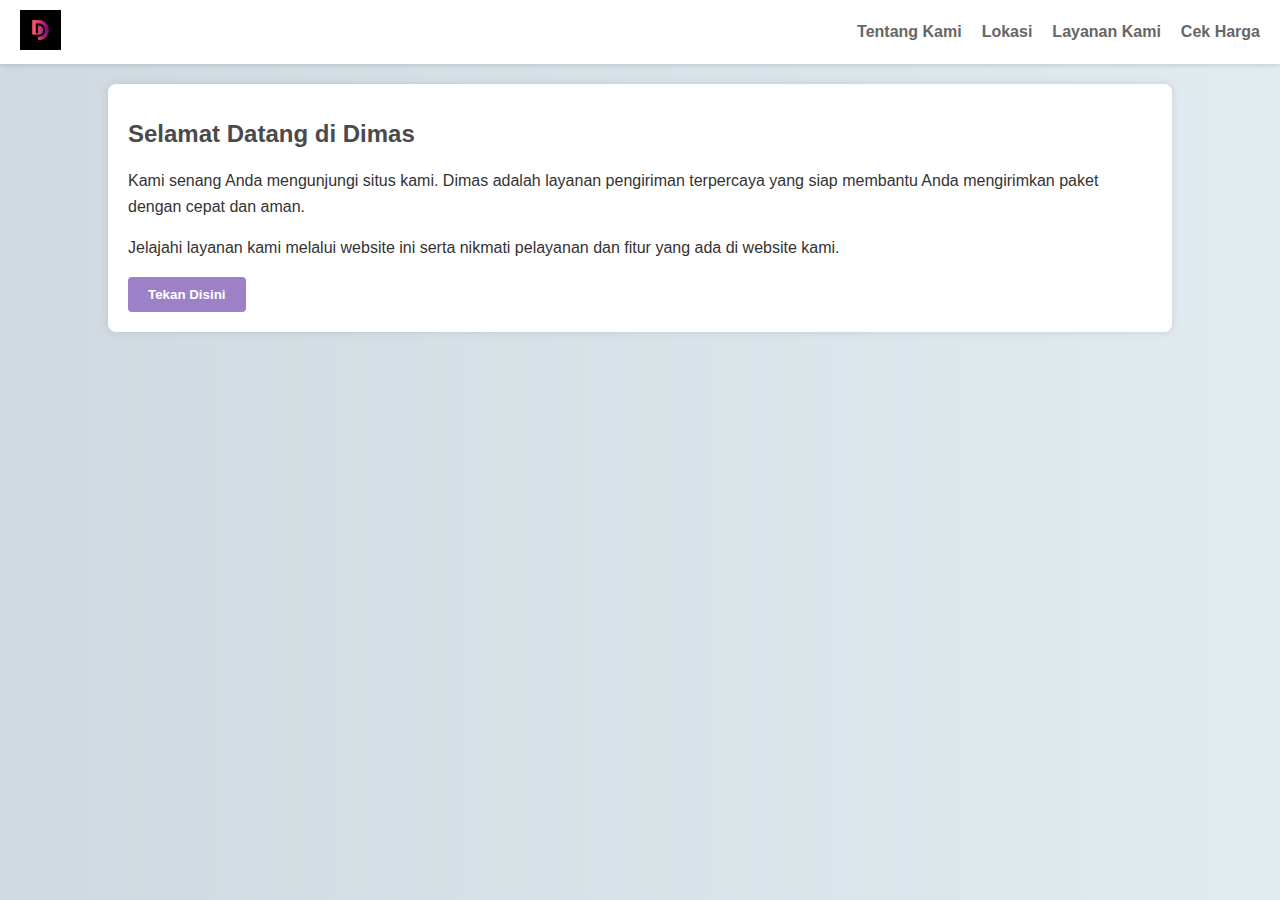
<file: index.html>
<!DOCTYPE html>
<html lang="en">
<head>
    <meta charset="UTF-8">
    <meta name="viewport" content="width=device-width, initial-scale=1.0">
    <title>Selamat Datang</title>
    <link rel="stylesheet" href="styles.css">
</head>
<body>
    <header class="navbar">
        <div class="logo">
            <img src="logo1.jpg" alt="Logo" height="40">
        </div>
        <nav class="nav-links">
            <a href="index1.html#tentang-kami">Tentang Kami</a>
            <a href="index1.html#lokasi">Lokasi</a>
            <a href="index1.html#layanan-kami">Layanan Kami</a>
            <a href="cek-harga.html">Cek Harga</a>
        </nav>
    </header>
    
    <div class="container">
        <h1>Selamat Datang di Dimas</h1>
        <p>Kami senang Anda mengunjungi situs kami. Dimas adalah layanan pengiriman terpercaya yang siap membantu Anda mengirimkan paket dengan cepat dan aman.</p>
        <p>Jelajahi layanan kami melalui website ini serta nikmati pelayanan dan fitur yang ada di website kami.</p>
        <a href="index1.html" class="cta-button"><button>Tekan Disini</button></a>
    </div>
</body>
</html>
</file>
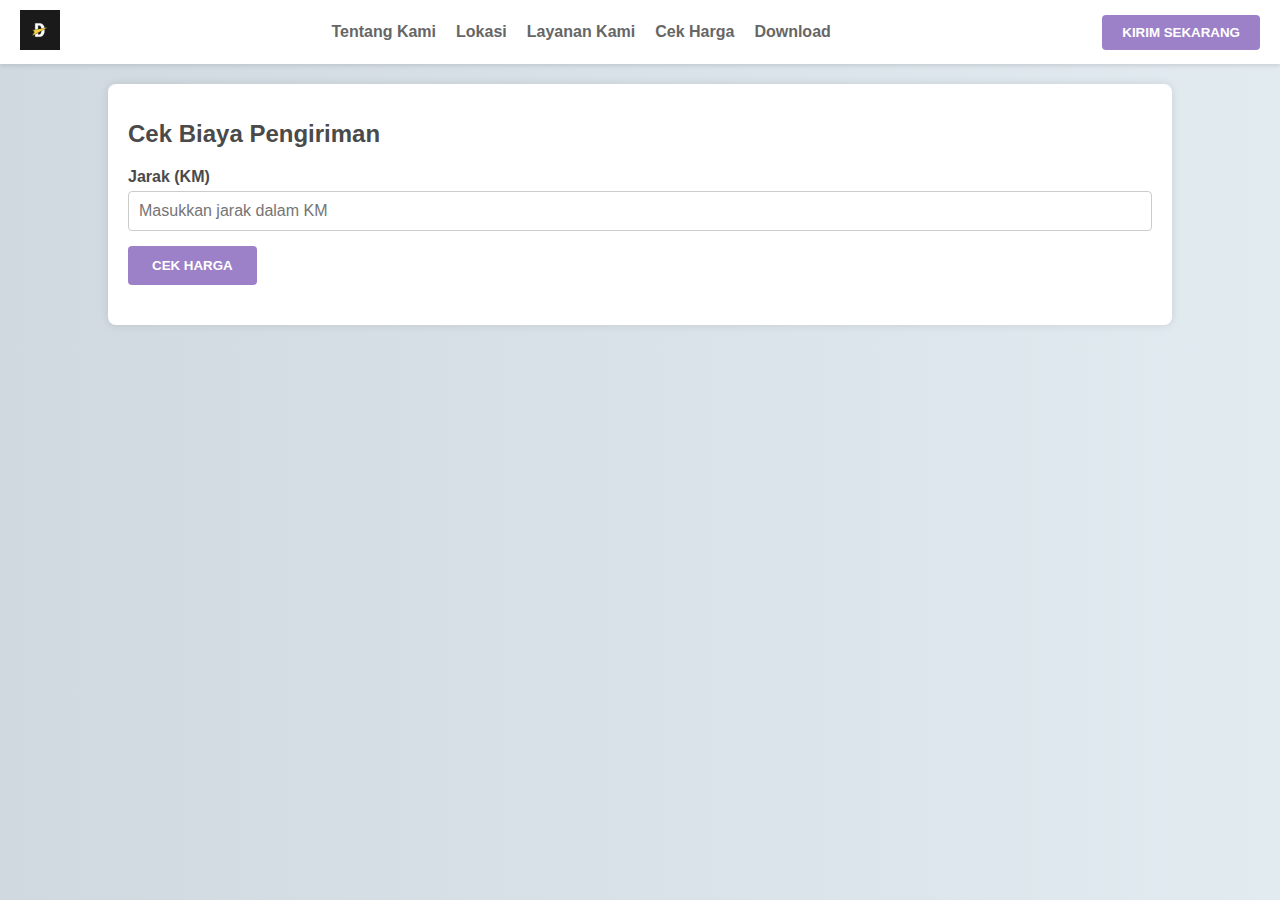
<file: cek-harga.html>
<!DOCTYPE html>
<html lang="en">
<head>
    <meta charset="UTF-8">
    <meta name="viewport" content="width=device-width, initial-scale=1.0">
    <title>Cek Harga</title>
    <link rel="stylesheet" href="styles.css">
</head>
<body>
    <header class="navbar">
        <div class="logo">
            <img src="logo.png" alt="Logo" height="40">
        </div>
        <nav class="nav-links">
            <a href="index.html#tentang-kami">Tentang Kami</a>
            <a href="index.html#lokasi">Lokasi</a>
            <a href="layanan-kami.html">Layanan Kami</a>
            <a href="cek-harga.html">Cek Harga</a>
            <a href="#">Download</a>
        </nav>
        <div class="cta-button">
            <button onclick="window.location.href='shipping-details.html'">KIRIM SEKARANG</button>
        </div>
    </header>
    
    <div class="container">
        <h1>Cek Biaya Pengiriman</h1>
        <form id="price-check-form" class="check-price-form">
            <div class="form-group">
                <label for="distance">Jarak (KM)</label>
                <input type="number" id="distance" min="0" step="1" placeholder="Masukkan jarak dalam KM" required>
            </div>
            <button type="submit">CEK HARGA</button>
        </form>
        <div id="result" class="result"></div>
    </div>
    
    <script src="script.js"></script>
</body>
</html>
</file>
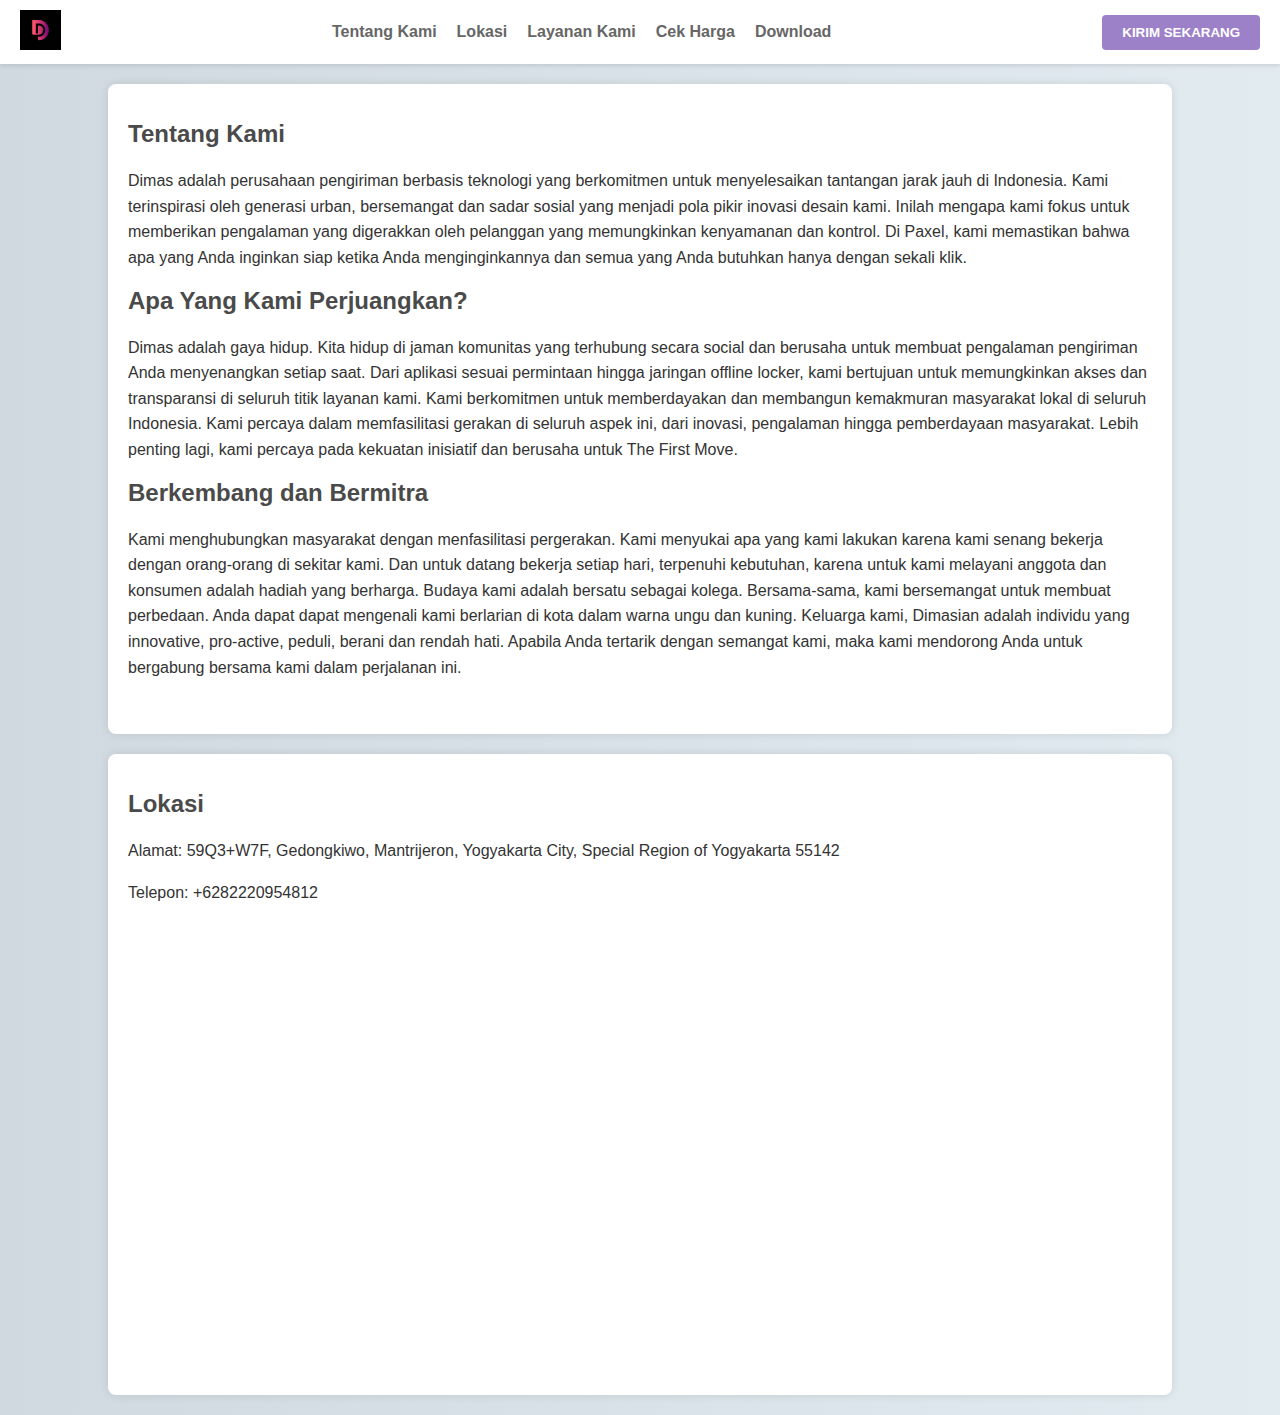
<file: index1.html>
<!DOCTYPE html>
<html lang="en">
<head>
    <meta charset="UTF-8">
    <meta name="viewport" content="width=device-width, initial-scale=1.0">
    <title>Landing Page</title>
    <link rel="stylesheet" href="styles.css">
</head>
<body>
    <header class="navbar">
        <div class="logo">
            <img src="logo1.jpg" alt="Logo" height="40">
        </div>
        <nav class="nav-links">
            <a href="#tentang-kami">Tentang Kami</a>
            <a href="#lokasi">Lokasi</a>
            <a href="layanan-kami.html">Layanan Kami</a>
            <a href="cek-harga.html">Cek Harga</a>
            <a href="#">Download</a>
        </nav>
        <div class="cta-button">
            <button onclick="window.location.href='shipping-details.html'">KIRIM SEKARANG</button>
        </div>
    </header>
    
    <div id="tentang-kami" class="container">
        <h1>Tentang Kami</h1>
        <p>
            Dimas adalah perusahaan pengiriman berbasis teknologi yang berkomitmen untuk menyelesaikan tantangan jarak jauh di Indonesia.
            Kami terinspirasi oleh generasi urban, bersemangat dan sadar sosial yang menjadi pola pikir inovasi desain kami. Inilah mengapa kami fokus untuk memberikan pengalaman yang digerakkan oleh pelanggan yang memungkinkan kenyamanan dan kontrol. Di Paxel, kami memastikan bahwa apa yang Anda inginkan siap ketika Anda menginginkannya dan semua yang Anda butuhkan hanya dengan sekali klik.
        </p>

        <h1>Apa Yang Kami Perjuangkan?</h1>
        <p>
            Dimas adalah gaya hidup. Kita hidup di jaman komunitas yang terhubung secara social dan berusaha untuk membuat pengalaman pengiriman Anda menyenangkan setiap saat. Dari aplikasi sesuai permintaan hingga jaringan offline locker, kami bertujuan untuk memungkinkan akses dan transparansi di seluruh titik layanan kami.
            Kami berkomitmen untuk memberdayakan dan membangun kemakmuran masyarakat lokal di seluruh Indonesia. Kami percaya dalam memfasilitasi gerakan di seluruh aspek ini, dari inovasi, pengalaman hingga pemberdayaan masyarakat. Lebih penting lagi, kami percaya pada kekuatan inisiatif dan berusaha untuk The First Move.
            </p>

        <h1> Berkembang dan Bermitra</h1>
        <p>
            Kami menghubungkan masyarakat dengan menfasilitasi pergerakan. Kami menyukai apa yang kami lakukan karena kami senang bekerja dengan orang-orang di sekitar kami. Dan untuk datang bekerja setiap hari, terpenuhi kebutuhan, karena untuk kami melayani anggota dan konsumen adalah hadiah yang berharga. Budaya kami adalah bersatu sebagai kolega. 
            Bersama-sama, kami bersemangat untuk membuat perbedaan. Anda dapat dapat mengenali kami berlarian di kota dalam warna ungu dan kuning. Keluarga kami, Dimasian adalah individu yang innovative, pro-active, peduli, berani dan rendah hati. Apabila Anda tertarik dengan semangat kami, maka kami mendorong Anda untuk bergabung bersama kami dalam perjalanan ini.
            </p>
        <br>
    </div>
    
    <div id="lokasi" class="container">
        <h1>Lokasi</h1>
        <p>
            Alamat: 59Q3+W7F, Gedongkiwo, Mantrijeron, Yogyakarta City, Special Region of Yogyakarta 55142
        </p>
        <p>
            Telepon: +6282220954812
        </p>

        <iframe src="https://www.google.com/maps/embed?pb=!1m18!1m12!1m3!1d1976.4058835325536!2d110.35231597554728!3d-7.809741221831772!2m3!1f0!2f0!3f0!3m2!1i1024!2i768!4f13.1!3m3!1m2!1s0x2e7a579343a6d671%3A0xe9ad3663bf9d50e!2sElementary%20School%20Suryowijayan!5e0!3m2!1sen!2sid!4v1720110226780!5m2!1sen!2sid" width="600" height="450" style="border:0;" allowfullscreen="" loading="lazy" referrerpolicy="no-referrer-when-downgrade"></iframe>

    </div>
    
    <script src="script.js"></script>
</body>
</html>
</file>
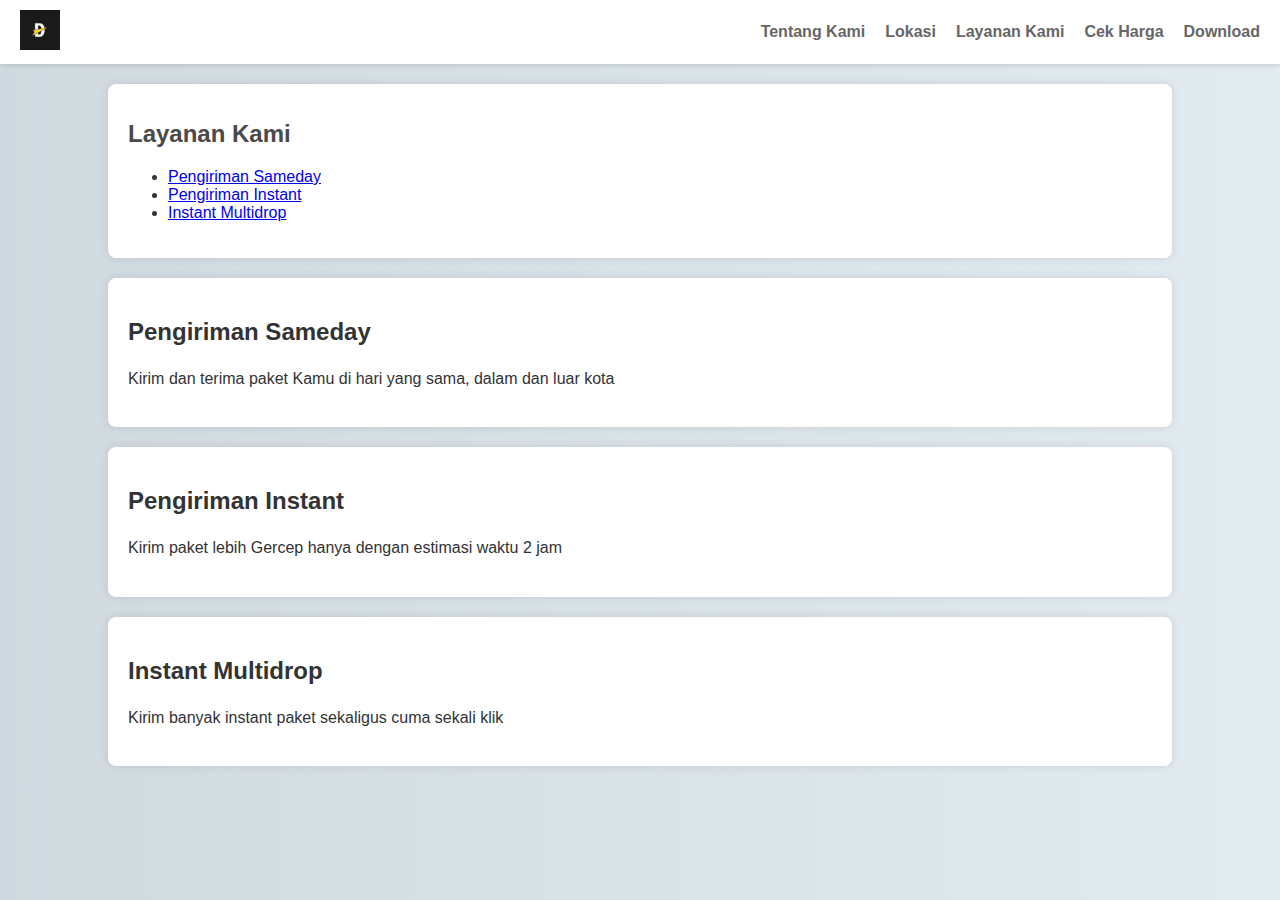
<file: layanan-kami.html>
<!DOCTYPE html>
<html lang="en">
<head>
    <meta charset="UTF-8">
    <meta name="viewport" content="width=device-width, initial-scale=1.0">
    <title>Layanan Kami</title>
    <link rel="stylesheet" href="styles.css">
</head>
<body>
    <header class="navbar">
        <div class="logo">
            <img src="logo.png" alt="Logo" height="40">
        </div>
        <nav class="nav-links">
            <a href="index.html#tentang-kami">Tentang Kami</a>
            <a href="index.html#lokasi">Lokasi</a>
            <a href="layanan-kami.html">Layanan Kami</a> <!-- Tautan ke halaman layanan kami -->
            <a href="cek-harga.html">Cek Harga</a>
            <a href="#">Download</a>
        </nav>
    </header>

    <div class="container">
        <h1>Layanan Kami</h1>
        <ul>
            <li><a href="#layanan-1">Pengiriman Sameday</a></li>
            <li><a href="#layanan-2">Pengiriman Instant</a></li>
            <li><a href="#layanan-3">Instant Multidrop</a></li>
        </ul>
    </div>
    
    <div id="layanan-1" class="container">
        <h2>Pengiriman Sameday</h2>
        <p>Kirim dan terima paket Kamu di hari yang sama, dalam dan luar kota</p>
    </div>
    
    <div id="layanan-2" class="container">
        <h2>Pengiriman Instant</h2>
        <p>Kirim paket lebih Gercep hanya dengan estimasi waktu 2 jam</p>
    </div>
    
    <div id="layanan-3" class="container">
        <h2>Instant Multidrop</h2>
        <p>Kirim banyak instant paket sekaligus cuma sekali klik</p>
    </div>
</body>
</html>
</file>
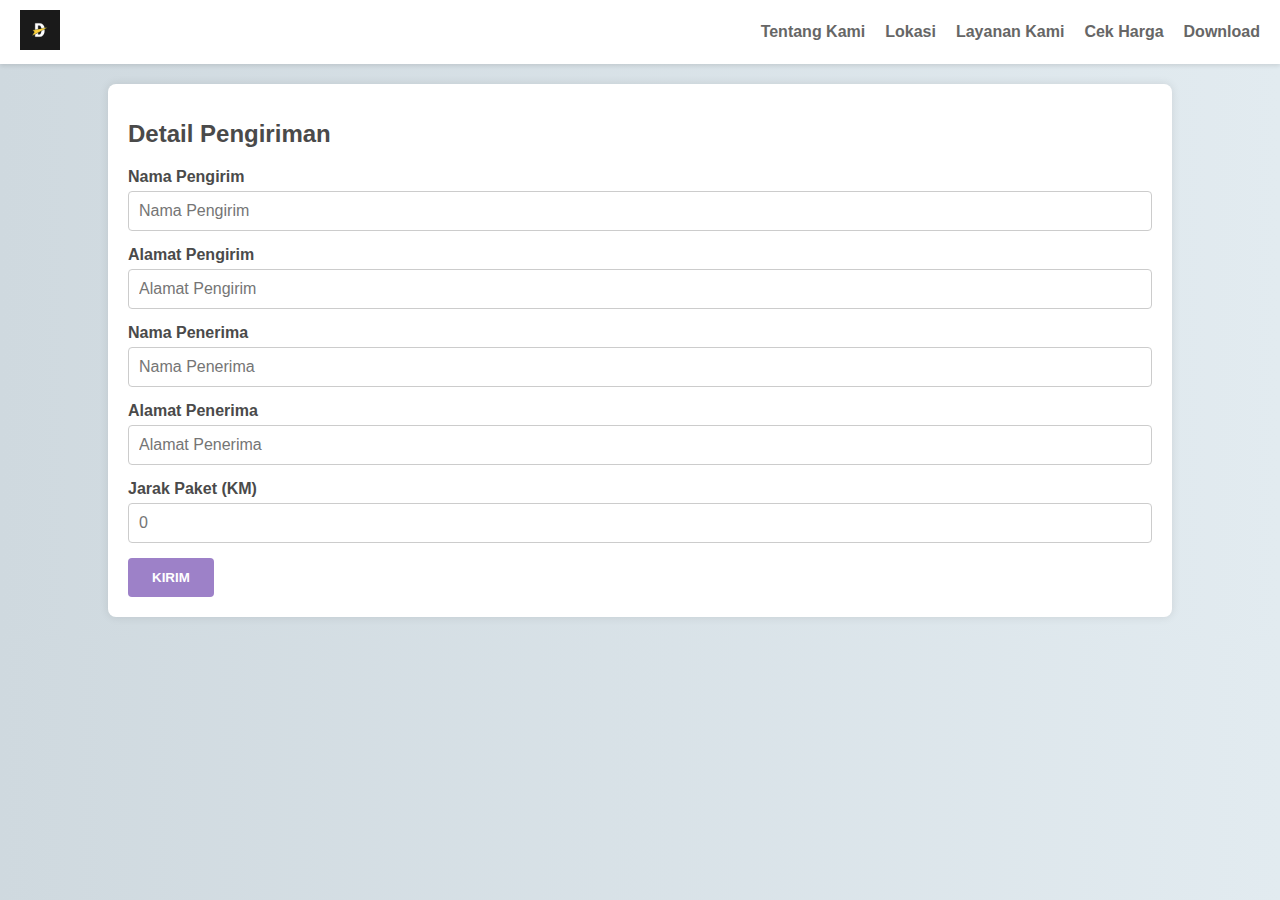
<file: shipping-details.html>
<!DOCTYPE html>
<html lang="en">
<head>
    <meta charset="UTF-8">
    <meta name="viewport" content="width=device-width, initial-scale=1.0">
    <title>Detail Pengiriman</title>
    <link rel="stylesheet" href="styles.css">
</head>
<body>
    <header class="navbar">
        <div class="logo">
            <img src="logo.png" alt="Paxel Logo" height="40">
        </div>
        <nav class="nav-links">
            <a href="index.html#tentang-kami">Tentang Kami</a>
            <a href="index.html#lokasi">Lokasi</a>
            <a href="index.html#layanan-kami">Layanan Kami</a>
            <a href="cek-harga.html">Cek Harga</a> <!-- Tautan Cek Harga -->
            <a href="#">Download</a>
        </nav>
    </header>
    
    <div class="container">
        <h1>Detail Pengiriman</h1>
        <form id="detail-shipping-form" action="save-shipping-details.php" method="post">
            <div class="form-group">
                <label for="sender-name">Nama Pengirim</label>
                <input type="text" id="sender-name" name="sender-name" placeholder="Nama Pengirim" required>
            </div>
            <div class="form-group">
                <label for="sender-address">Alamat Pengirim</label>
                <input type="text" id="sender-address" name="sender-address" placeholder="Alamat Pengirim" required>
            </div>
            <div class="form-group">
                <label for="recipient-name">Nama Penerima</label>
                <input type="text" id="recipient-name" name="recipient-name" placeholder="Nama Penerima" required>
            </div>
            <div class="form-group">
                <label for="recipient-address">Alamat Penerima</label>
                <input type="text" id="recipient-address" name="recipient-address" placeholder="Alamat Penerima" required>
            </div>
            <div class="form-group">
                <label for="package-distance">Jarak Paket (KM)</label>
                <input type="number" id="package-distance" name="package-distance" min="0" step="1" placeholder="0" required>
            </div>
            <button type="submit">KIRIM</button>
        </form>
    </div>
</body>
</html>
</file>
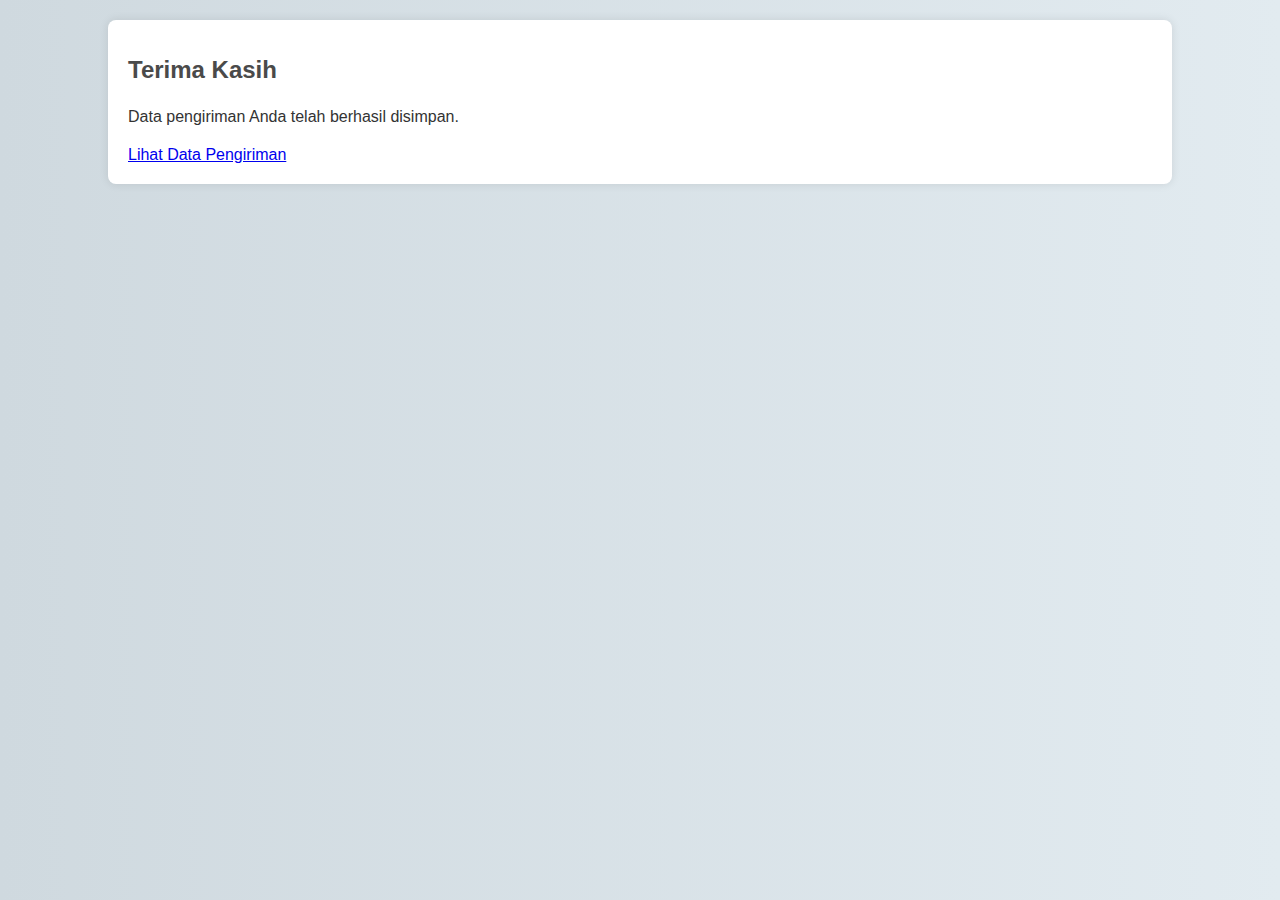
<file: thank-you.html>
<!DOCTYPE html>
<html lang="en">
<head>
    <meta charset="UTF-8">
    <meta name="viewport" content="width=device-width, initial-scale=1.0">
    <title>Terima Kasih</title>
    <link rel="stylesheet" href="styles.css">
</head>
<body>
    <div class="container">
        <h1>Terima Kasih</h1>
        <p>Data pengiriman Anda telah berhasil disimpan.</p>
        <a href="view-shipping-details.php">Lihat Data Pengiriman</a>
    </div>
</body>
</html>
</file>
<file: styles.css>
/* Gaya umum untuk body dan teks */
body {
    font-family: 'Segoe UI', Tahoma, Geneva, Verdana, sans-serif;
    margin: 0;
    padding: 0;
    background: linear-gradient(to right, #cfd9df, #e2ebf0); /* Background dengan gradasi dari biru muda ke putih */
    color: #333; /* Warna teks umum */
}

/* Gaya untuk header */
header {
    background-color: #fff; /* Warna latar belakang header */
    box-shadow: 0 2px 4px rgba(0, 0, 0, 0.1); /* Efek bayangan untuk header */
    padding: 10px 20px; /* Padding dalam header */
    display: flex;
    justify-content: space-between;
    align-items: center;
}

.logo img {
    height: 40px;
}

.nav-links {
    display: flex;
    gap: 20px;
}

.nav-links a {
    text-decoration: none;
    color: #666; /* Warna tautan navigasi */
    font-weight: bold;
    transition: color 0.3s ease; /* Transisi warna tautan */
}

.nav-links a:hover {
    color: #333; /* Warna tautan saat dihover */
}

.cta-button button {
    padding: 10px 20px;
    background-color: #9d81c8; /* Warna latar belakang tombol CTA */
    border: none;
    border-radius: 4px;
    color: white; /* Warna teks tombol CTA */
    font-weight: bold;
    cursor: pointer;
    transition: background-color 0.3s ease; /* Transisi perubahan warna saat dihover */
}

.cta-button button:hover {
    background-color: #7c6fa1; /* Warna latar belakang tombol saat dihover */
}

/* Gaya untuk kontainer */
.container {
    background-color: #fff; /* Warna latar belakang kontainer */
    padding: 20px; /* Padding dalam kontainer */
    border-radius: 8px; /* Sudut bulat pada kontainer */
    box-shadow: 0 0 10px rgba(0, 0, 0, 0.1); /* Efek bayangan pada kontainer */
    width: 80%; /* Lebar kontainer */
    margin: 20px auto; /* Margin untuk posisi tengah */
    color: #333; /* Warna teks dalam kontainer */
}

.container h1 {
    font-size: 24px; /* Ukuran font untuk judul besar */
    color: #4a4a4a; /* Warna teks judul besar */
    margin-bottom: 20px; /* Jarak bawah dari judul */
}

.container p {
    line-height: 1.6; /* Tinggi baris untuk paragraf */
}

/* Gaya untuk formulir */
.form-group {
    margin-bottom: 15px; /* Jarak bawah antar grup formulir */
}

label {
    display: block; /* Menampilkan label sebagai blok */
    margin-bottom: 5px; /* Jarak bawah dari label */
    font-weight: bold; /* Ketebalan font untuk label */
    color: #4a4a4a; /* Warna teks label */
}

input[type="number"],
input[type="text"] {
    width: calc(100% - 22px); /* Lebar input dengan margin */
    padding: 10px; /* Padding dalam input */
    border: 1px solid #ccc; /* Garis tepi input */
    border-radius: 4px; /* Sudut bulat pada input */
    font-size: 16px; /* Ukuran font untuk input */
}

button[type="submit"],
button[type="button"] {
    padding: 12px 24px; /* Padding dalam tombol */
    background-color: #9d81c8; /* Warna latar belakang tombol */
    border: none; /* Tidak ada garis tepi */
    border-radius: 4px; /* Sudut bulat pada tombol */
    color: white; /* Warna teks tombol */
    font-weight: bold; /* Ketebalan font pada tombol */
    cursor: pointer; /* Pointer saat dihover */
    transition: background-color 0.3s ease; /* Transisi perubahan warna saat dihover */
}

button[type="submit"]:hover,
button[type="button"]:hover {
    background-color: #7c6fa1; /* Warna latar belakang tombol saat dihover */
}

/* Gaya untuk hasil cek harga */
.result {
    margin-top: 20px; /* Jarak atas dari hasil */
    font-size: 18px; /* Ukuran font untuk hasil */
    font-weight: bold; /* Ketebalan font untuk hasil */
    color: #4a4a4a; /* Warna teks untuk hasil */
}
</file>
